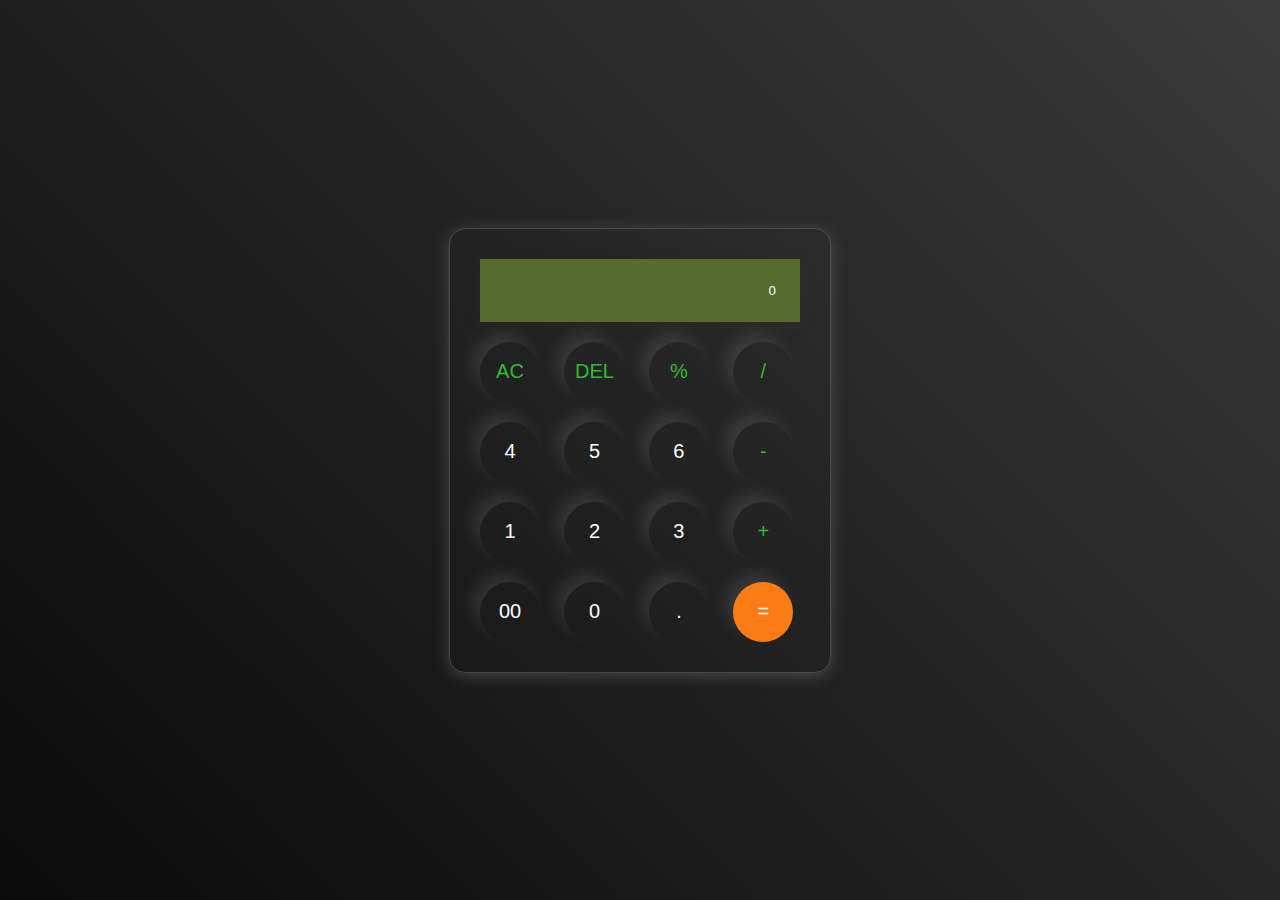
<file: index1.html>
<!DOCTYPE html>
<html lang="en">
<head>
    <meta charset="UTF-8">
    <meta name="viewport" content="width=device-width, initial-scale=1.0">
    <title>Calculator</title>
    <link rel="stylesheet" href="style.css">
</head>
<body>
    <div class="calculator">
        <input type="text" placeholder="0" id="inputBox">
    
    
    <div >
        <button class="operator">AC</button>
        <button class="operator">DEL</button>
        <button class="operator">%</button>
        <button class="operator">/</button>
    </div>    
    <div>
        <button>4</button>
        <button>5</button>
        <button>6</button>
        <button class="operator">-</button>
    </div>    
    <div>
        <button>1</button>
        <button>2</button>
        <button>3</button>
        <button class="operator">+</button>
    </div>     
    <div>
        <button>00</button>
        <button>0</button>
        <button>.</button>
        <button class="equalbtn">=</button>
    </div>
</div>     

    <script src="script.js"></script>
</body>
</html>
</file>
<file: style.css>
*{
    margin: 0;
    padding: 0;
    box-sizing: border-box;
    font-family: sans-serif;
    
}

body{
    width: 100%;
    height: 100vh;
    display: flex;
    justify-content: center;
    align-items: center;
    background: linear-gradient(45deg,#0a0a0a,#3a3a3a);

}

.calculator{
    border: 1px solid #71737177;
    padding: 20px;
    border-radius:16px;
    background: transparent;
    box-shadow: 0px 3px 15px rgba(113,115, 119, 0.5);
}

input{
    width:320px;
    border: none;
    padding: 24px;
    margin: 10px;
    background: transparent;
    background-color: darkolivegreen;
    box-shadow: 0px 3px 15px rgba(84,84, 84, 0.1);
    text-align: right;
    cursor: pointer;

}
input::placeholder{
    color: white;
}
button{
    border: none;
    width: 60px;
    height: 60px;
    margin: 10px;
    border-radius:50% ;
    background: transparent;
    color: white;
    font-size: 20px;
    box-shadow: -8px -9px 15px rgba(255, 255,255,0.1);
    cursor: pointer;
}
.equalbtn{
    background-color: #fb7c14;
}
.operator{
    color: rgb(48, 189, 48);
}
</file>
